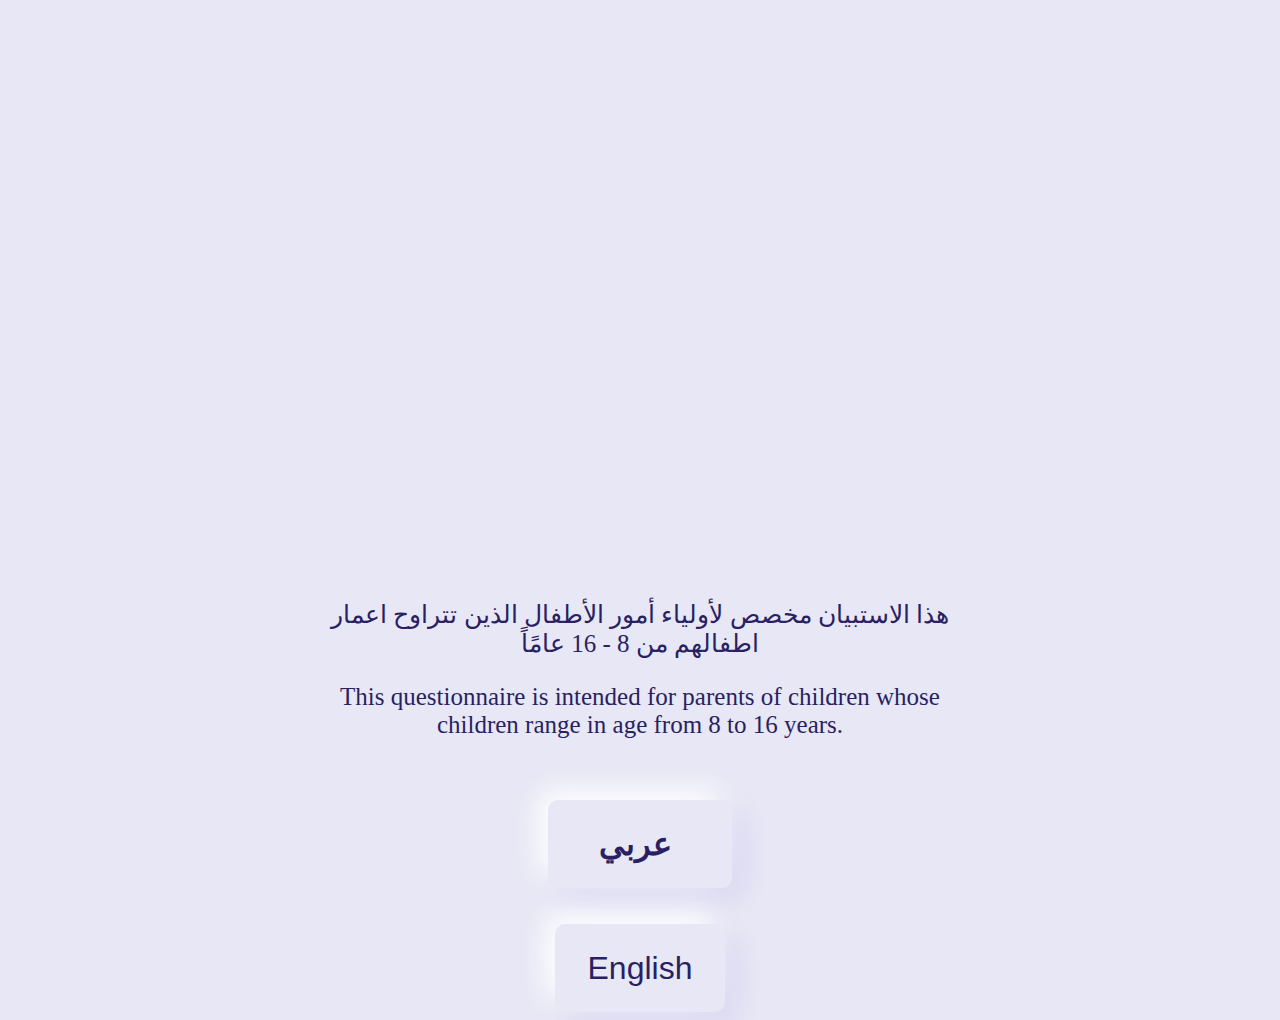
<file: index.html>
<!DOCTYPE html>
<html>
<head>
<title>استبيان</title>
    <link rel="stylesheet" href="style.css">
    
</head>


<body>


 <p> هذا الاستبيان مخصص لأولياء أمور الأطفال الذين تتراوح اعمار اطفالهم من 8 - 16 عامًاً
    <br>

    </p>

<p>This questionnaire is intended for parents of children whose children range in age from 8 to 16 years.
<br>


</p>

<br>
<br> 
<div class="container">
    <div class="vertical-center">
<a href='https://forms.gle/HfUGMp6Pp1nMZ7926' class="t"><button class="button-67" role="button" ><b>   عربي    </b></button>
</a>

<br>
<br>

<a href='https://forms.gle/eZ4nqY2cjmu6E7F76'><button class="button-67" role="button"> English </button></a>
</div>
</div>

</body>
</html>
</file>
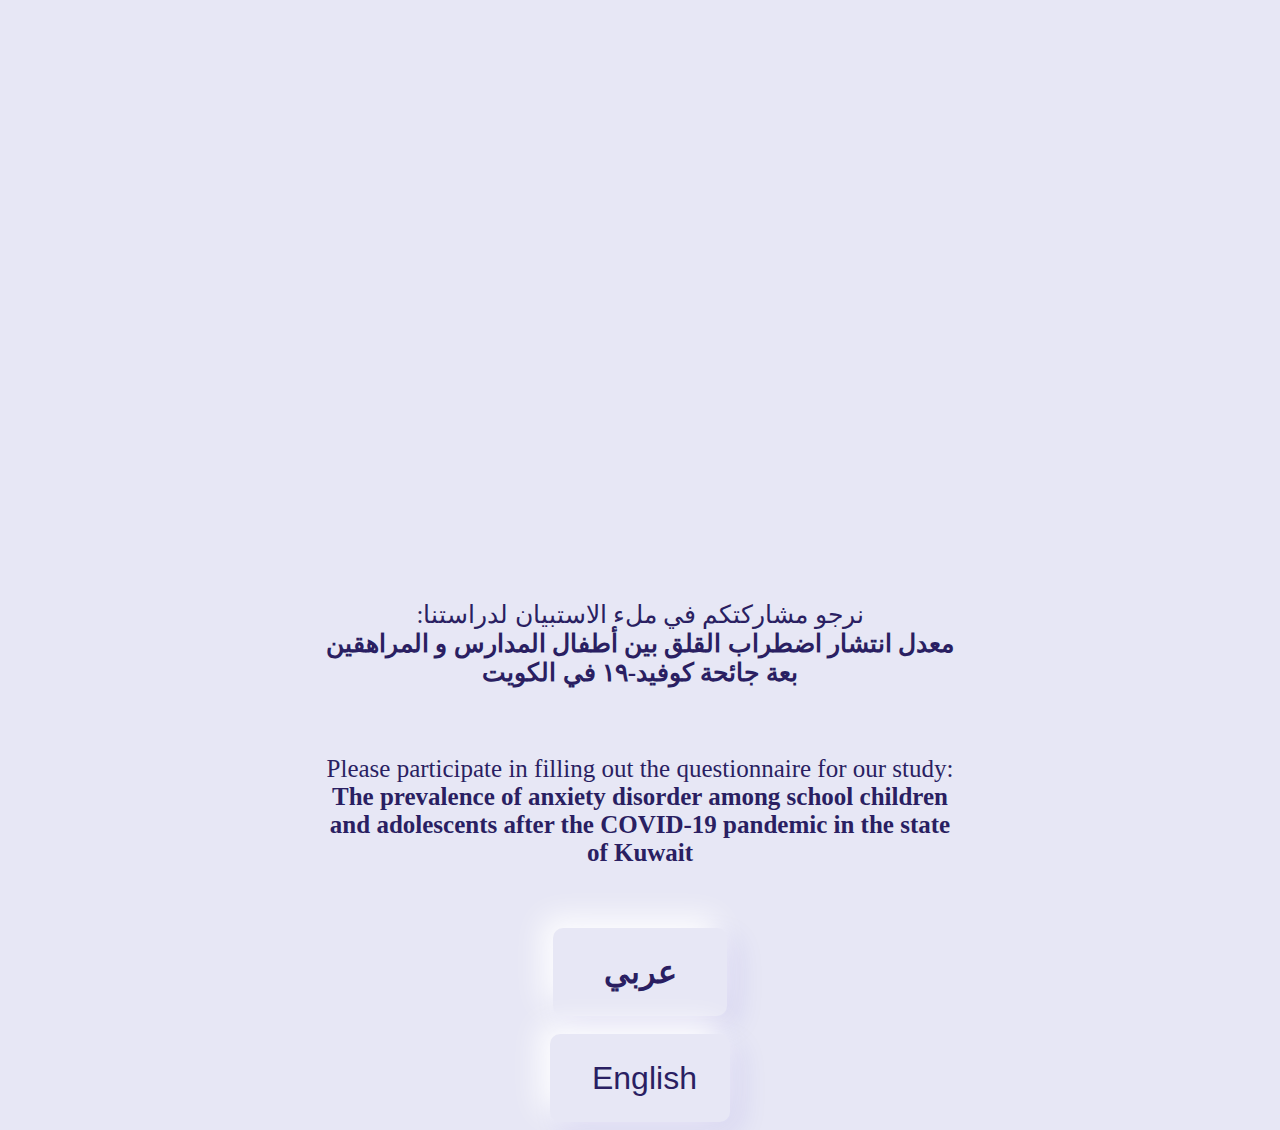
<file: home.html>
<!DOCTYPE html>
<html>
<head>
<title>استبيان</title>
    <link rel="stylesheet" href="style.css">
    
</head>


<body>


<p> :نرجو مشاركتكم في ملء الاستبيان لدراستنا
    <br>
    <b> معدل انتشار اضطراب القلق بين أطفال المدارس و المراهقين بعة جائحة كوفيد-١٩ في الكويت</b>
</p>

<br>

<p>Please participate in filling out the questionnaire for our study:
<br>
<b>
    The prevalence of anxiety disorder among school children and adolescents after the COVID-19 pandemic in the state of Kuwait
</b>
</p>

<br>
<br>

<a href='https://forms.gle/HfUGMp6Pp1nMZ7926'><button class="button-67" role="button"><b>   عربي   </b></button>
</a>

<br>
<br>

<a href='https://forms.gle/eZ4nqY2cjmu6E7F76'><button class="button-67" role="button">  English </button></a>
</body>
</html>
</file>
<file: style.css>
.button-67 {
  align-items: center;
  background: #e7e7f5;
  border: 0;
  border-radius: 10px;
  box-shadow: -10px -10px 30px 0 #fff,10px 10px 30px 0 #1d0dca17;
  box-sizing: border-box;
  text-align: center;
  color: #2a1f62;
  font-family: Arial, sans-serif;
  font-size: 2rem;
-webkit-user-select: none;
touch-action: manipulation;
white-space: pre;
width: max-content;
word-break: normal;
word-spacing: normal; 
justify-content: center;
line-height: 2.5rem;
padding: 40px;
position: relative;
transition: .2s;
user-select: none;
text-decoration:none;
}

.button-67:hover {
  background: #f8f8ff;
  box-shadow: -15px -15px 30px 0 #fff, 15px 15px 30px 0 #1d0dca17;
}

@media (min-width: 768px) {
  .button-67 {
    padding: 24px;
  }
}

body {
  background-color: #e7e7f5; ;
  text-align: center;
  display: block;
  margin-left: auto;
  margin-right: auto;
  width: 50%;
  margin-top: 600px;
}
        
p {
font-size: 25px;
color: #2a1f62;

}

a:link {
  text-decoration: none;
}

div {
  display: flex;
  flex-direction: column;
  align-items: center;
}

container {
  height: 350px;
  position: relative;
  border: 3px solid green;
}

vertical-center {
  margin: 0;
  position: absolute;
  top: 70%;
  -ms-transform: translateY(-50%);
  transform: translateY(-50%);
}

/* a:visited {
  text-decoration: none;
}

a:active {
  text-decoration: underline;
}

a:hover {
  text-decoration: none;
} */



/* cursor: pointer; */
  /* display: flex; */
</file>
